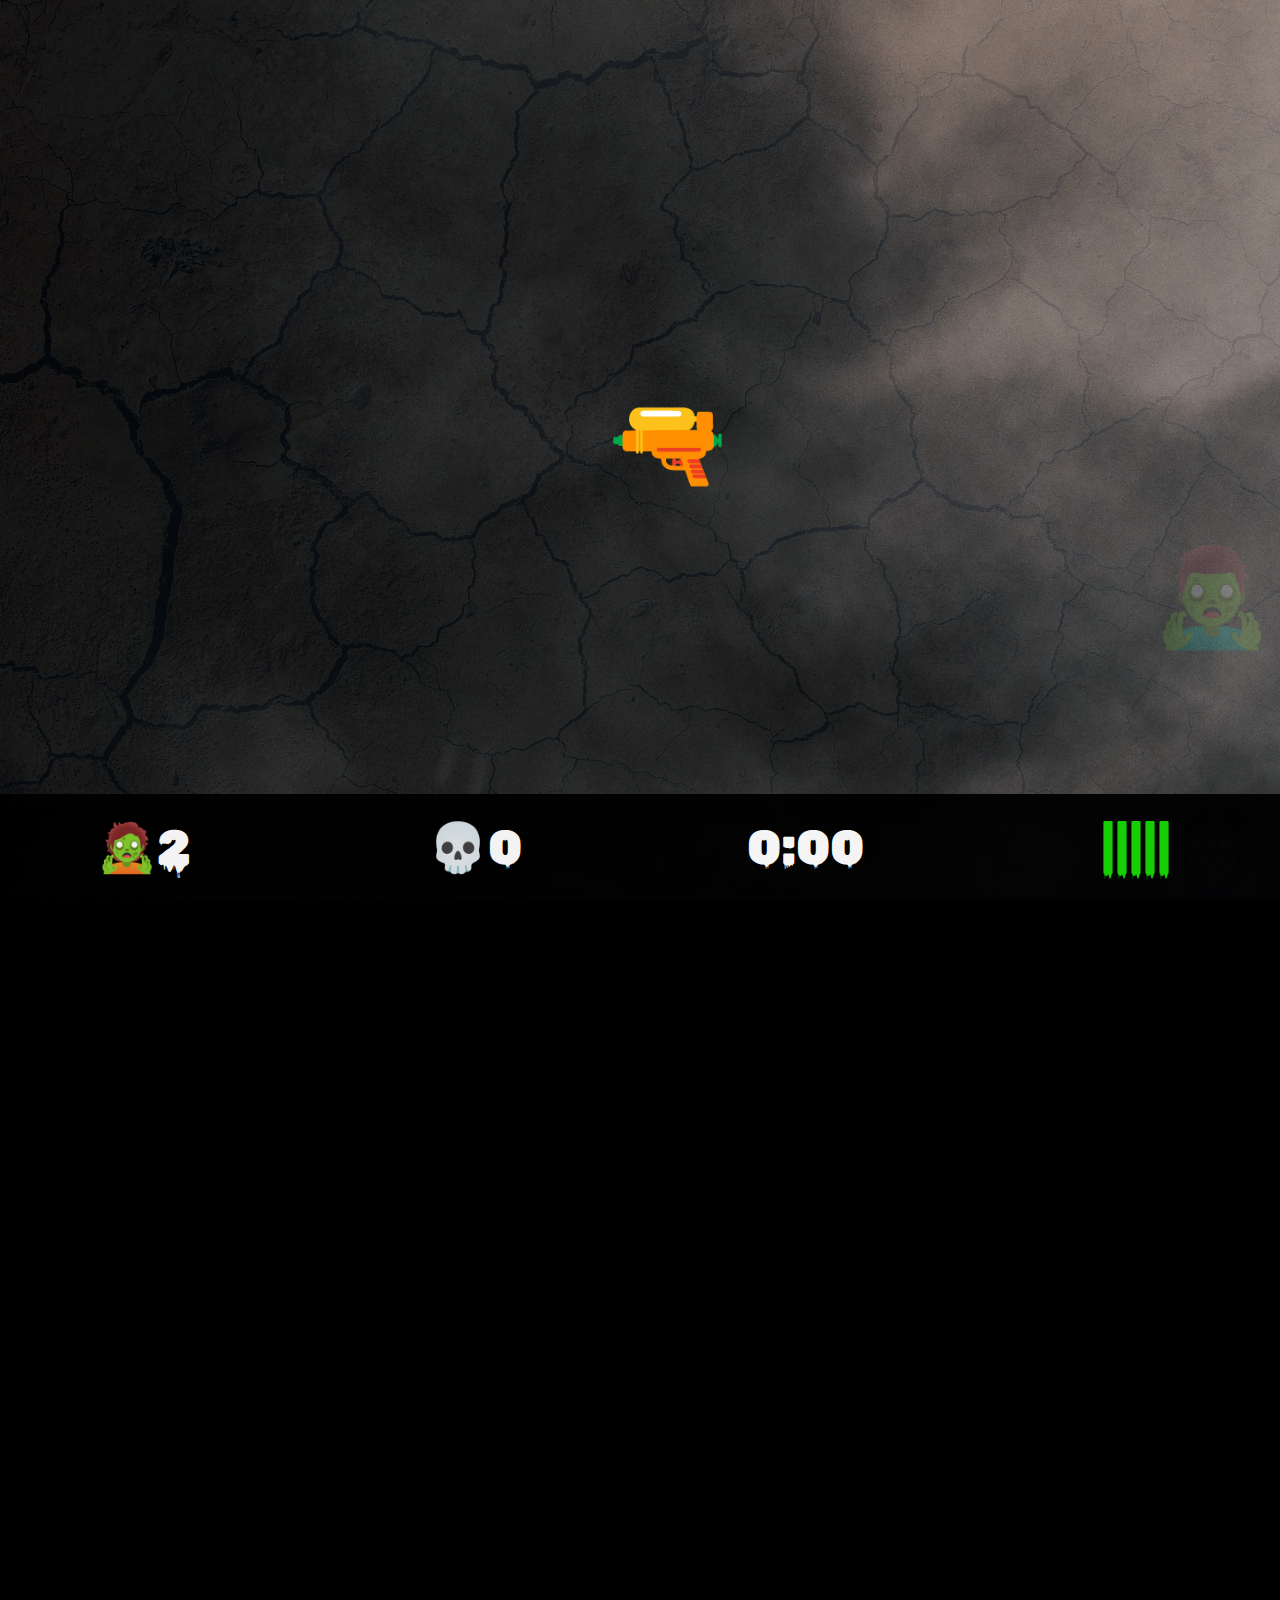
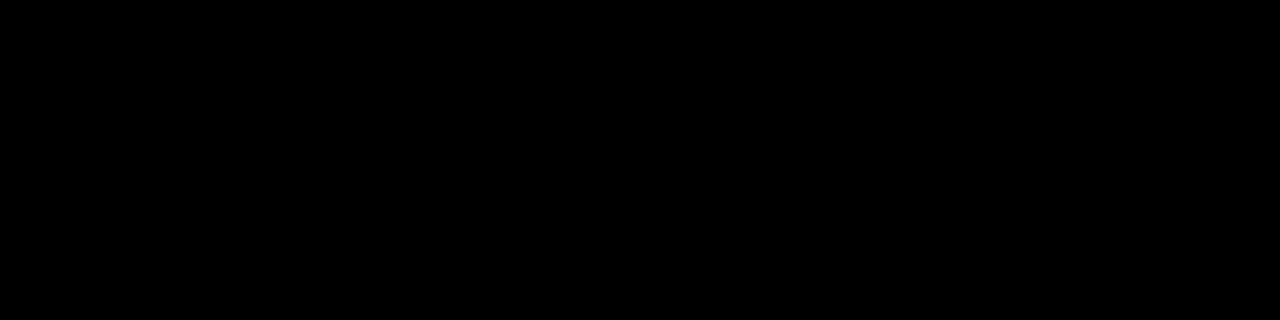
<file: index.html>
<!DOCTYPE html>
<html>
<head>
	<meta charset="utf-8">
	<meta name="viewport" content="width=device-width, initial-scale=1">

	<!-- GOOGLE FONTS -->
	<link rel="preconnect" href="https://fonts.googleapis.com">
	<link rel="preconnect" href="https://fonts.gstatic.com" crossorigin>
	<link href="https://fonts.googleapis.com/css2?family=Rubik+Wet+Paint&display=swap" rel="stylesheet">

	<!-- CSS -->
	<link rel="stylesheet" href="./css/animations.css">
	<link rel="stylesheet" href="./css/base.css">
	<link rel="stylesheet" href="./css/layout.css">
	<link rel="stylesheet" href="./css/modules.css">
	<link rel="stylesheet" href="./css/media.css">

	<!-- JS -->
	<script type="text/javascript" 
		src="./js/classes.js" defer></script>
	<script type="text/javascript" 
		src="./js/elements.js" defer></script>
	<script type="text/javascript" 
		src="./js/functions.js" defer></script>
	<script type="text/javascript" 
		src="./js/events.js" defer></script>

	<!-- FAVICON -->
	<link rel="icon" type="image/x-icon" href="./img/zombie.svg">

	<!-- TITLE -->
	<title>Zombie Shooter</title>

</head>
<body>
	<!-- BACKGROUND -->
	<img id="bg-image" src="./img/bg.jpg">
	<img id="fog" src="./img/fog.jpg">

	<!-- PLAYER GUN -->
	<div id="gun-container">
		<span id="gun">🔫</span>
	</div>

	<!-- MENU -->
	<div id="menu">
		<div id="count-container">
			🧟‍<span id="count">0</span></div>
		<div id="score-container">
			💀<span id="score">0</span></div>
		<div id="time-container">
			<span id="time">0:00</span></div>
		<div id="health-container">
			<span id="health">|||||</span></div>
	</div>

</body>
</html>
</file>
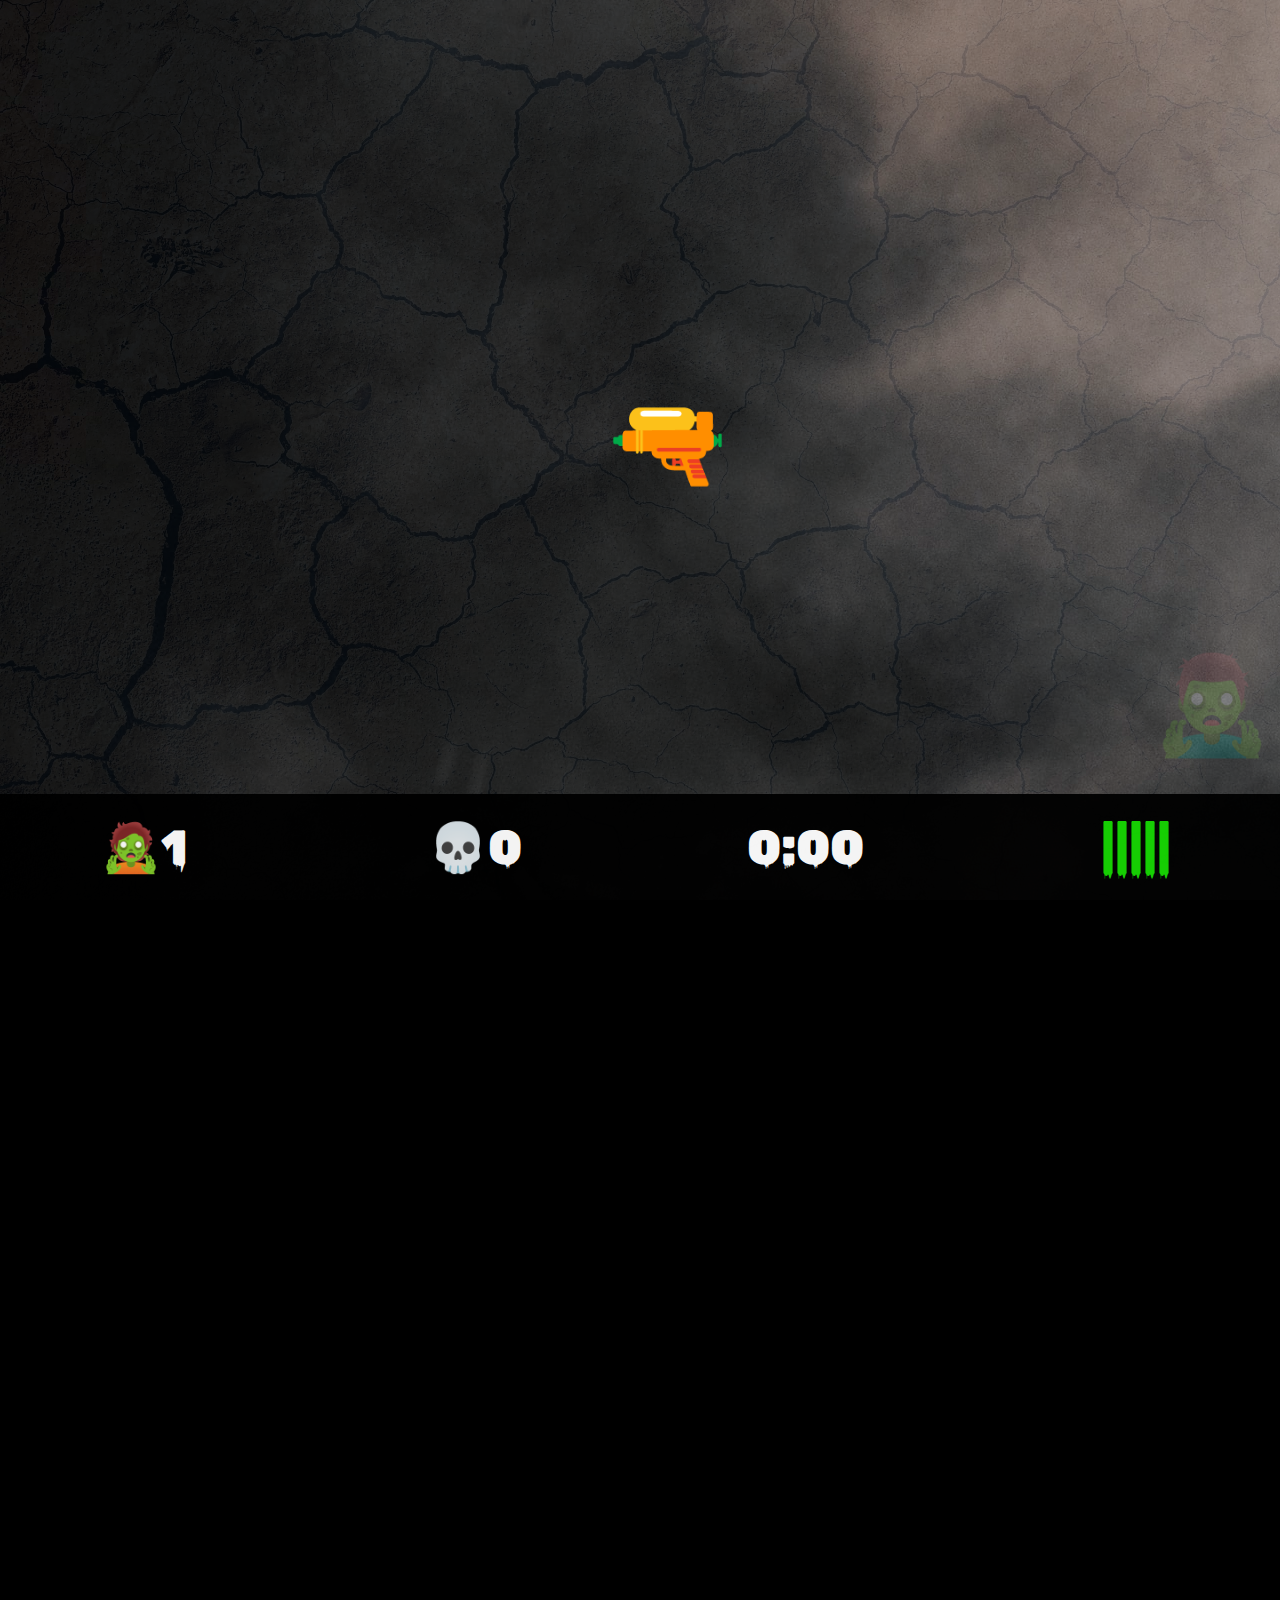
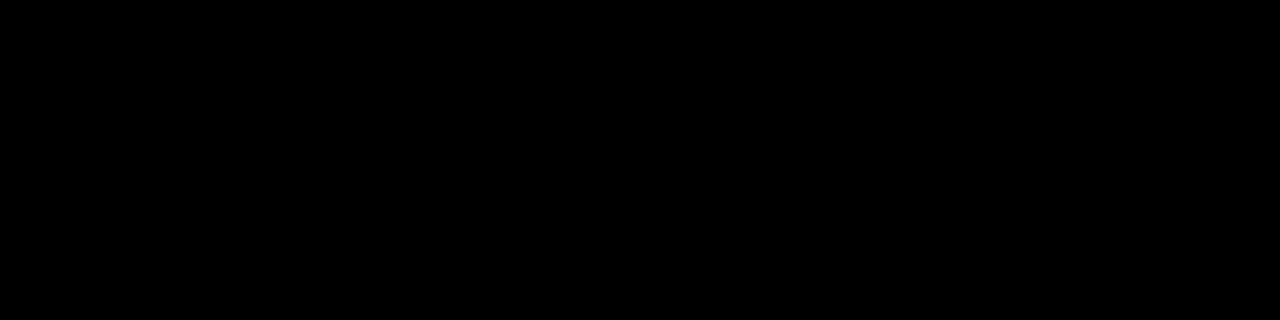
<file: demo/demo.html>
<!DOCTYPE html>
<html>
<head>
	<meta charset="utf-8">
	<meta name="viewport" content="width=device-width, initial-scale=1">

	<!-- GOOGLE FONTS -->
	<link rel="preconnect" href="https://fonts.googleapis.com">
	<link rel="preconnect" href="https://fonts.gstatic.com" crossorigin>
	<link href="https://fonts.googleapis.com/css2?family=Rubik+Wet+Paint&display=swap" rel="stylesheet">

	<!-- CSS -->
	<style>
		/**************************************/
		/* animations.css                    */
		/* animation classes and definitons */
		/***********************************/

		/* used when zombies die */
		.explosion {
			animation: zombie-attack 3s linear forwards, 
					   zombie-shuffle 1.2s linear infinite alternate,
					   explode .1s ease-in;
		}

		/* used to move zombies to the player */
		.attack {
			animation: zombie-attack 3s linear forwards, 
					   zombie-shuffle 1.2s linear infinite alternate;	
		}
		.attack-slow {
			animation: zombie-attack 35s linear forwards, 
					   zombie-shuffle 1.2s linear infinite alternate;	
		}

		/* used when a player is hit by a zombie */
		.injury {
			animation: owie .3s ease-in-out 3;
		}

		/* used when the player dies */
		.death {
			animation: die 2.75s ease-in forwards;
		}

		/* used for the game over modal */
		.slide-in {
			animation: slide-in 5s ease-in forwards;
		}

		/* used on the game over text */
		.gg {
			animation: game-over 2s 4s ease-in;
		}

		/**************************************/

		/* pauses all animations */
		.paused {
			-webkit-animation-play-state: paused;
			-moz-animation-play-state: paused;
			-o-animation-play-state: paused; 
			animation-play-state: paused;
		}

		/**************************************/

		/* moves the zombie to the center */
		@keyframes zombie-attack {
			100% {
				left: calc(50% - 2rem);
				top: calc(50% - 2rem);
			}
		}

		/* moves the zombie in a shuffling fashion */
		@keyframes zombie-shuffle {
			0% {
				-moz-transform: rotate(-7.5deg);
				-webkit-transform: rotate(-7.5deg);
				transform: rotate(-7.5deg);
			}
			100% {
				-moz-transform: rotate(7.5deg);
				-webkit-transform: rotate(7.5deg);
				transform: rotate(7.5deg);
			}
		}

		/* increases the size during an explosion */
		@keyframes explode {
			0% {
				-moz-transform: scale(1.0);
				-webkit-transform: scale(1.0);
				transform: scale(1.0);
			}
			100% {
				-moz-transform: scale(2.0);
				-webkit-transform: scale(2.0);
				transform: scale(2.0);
				z-index: 1111;
			}
		}

		/* slowly moves the fog back and forth */
		@keyframes wafting-fog {
			0% {
				-moz-transform: translateX(0%);
				-webkit-transform: translateX(0%);
				transform: translateX(0%)
		 	}
		  	100% {
		  		-moz-transform: translateX(-50%);
		  		-webkit-transform: translateX(-50%);
		  		transform: translateX(-50%);
		  	}
		}

		/* indicates player damage from a zombie attack */
		@keyframes owie {
			0% {
				filter: hue-rotate(250deg);
				font-size: 3.05rem;
			}
			100% {
				filter: hue-rotate(270deg);
				font-size: 2.95rem;
			}
		}

		/* indicates player damage from a zombie attack */
		@keyframes die {
			0% {
				filter: brightness(1);
				-moz-transform: rotate(15deg);
				-webkit-transform: rotate(15deg);
				transform: rotate(15deg);
			}
			34% {
				-moz-transform: rotate(-15deg);
				-webkit-transform: rotate(-15deg);
				transform: rotate(-15deg);	
			}
			67% {
				-moz-transform: rotate(15deg);
				-webkit-transform: rotate(15deg);
				transform: rotate(15deg);
			}
			100% {
				filter: brightness(0);
				opacity: .5;
			}
		}

		/* game over modal appearance */
		@keyframes slide-in {
			0% {
				top: 0;
			}
			100% {
				top: calc(35% - 20px);
			}
		}

		/* game over flavor */
		@keyframes game-over {
			0% {
				color: white;
			}
			50% {
				color: #BB0D0D;
			}
			100% {
				color: white;
			}
		}

		/***********************/
		/* base.css           */
		/* tag-level styling */
		/********************/

		html, body {
			width: 100%;
			height: 100%;
			overflow: hidden;
			background-color: black;

			-webkit-user-select: none; /* Safari */
			-ms-user-select: none; /* IE 10 and IE 11 */
			user-select: none; /* Standard syntax */
			
			font-family: 'Rubik Wet Paint', cursive;
			font-size: 32px;
		}

		html, body, div {
			margin: 0px;
			padding: 0px;
			position: relative;
		}

		body {
			display: flex;
			cursor: crosshair;
		}

		h1 {
			font-size: 300%;
			font-weight: 300;
			line-height: 2.5rem;
			margin: 0 0 1.5rem 0;
		}

		/*********************/
		/* layout.css       */
		/* layout elements */
		/******************/

		/* wafting fog overlay */
		#fog {
			position: absolute;
			opacity: 0.8;
			z-index: 5;
			animation: wafting-fog 120s linear infinite alternate;
		}

		/* cracked earth background image */
		#bg-image {
			position: absolute;
			top: 0;
			bottom: 0;
			left: 0;
			right: 0;

			width: 100%;
			height: 100%;
			object-fit: cover;

			opacity: 0.9;
			filter: brightness(0.5);
			transition: filter 3s ease-in;
			box-shadow: inset 0 0 100px black;
			z-index: 1;
		}

		.fade-out {
			filter: brightness(0.1) !important;
		}

		/************************************************/

		/* status HUD at bottom */

		#menu {
			display: flex;
			flex-flow: row nowrap;
			justify-content: space-between;
			align-items: center;

			position: fixed;
			bottom: 0px;
			width: calc(100% - 40px);
			height: 3rem;

			padding: 5px 20px;
			background-color: black;
			opacity: .95;
			z-index: 111;

			font-size: 1.5rem;
			color: white;
		}

		#count-container,
		#score-container,
		#time-container,
		#health-container {
			text-align: center;
			width: 20%;
		}

		#health-container {
			color: red;
		}

		#health {
			color: #15d600;
		}

		/************************************************/

		/* game over modal */

		#modal {
			display: flex;
			flex-flow: column nowrap;
			justify-content: center;
			align-items: center;
			align-content: center;

			width: calc(65% - 40px - 15px);
			height: calc(40% - 40px - 15px);
			position: absolute;
			left: calc(20% - 20px);

			padding: 20px;
			border: 7.5px solid black;
			border-radius: 20px;

			color: white;
			background-color: #161616;
			filter: drop-shadow(0 0 49px black);
			opacity: .9;
			z-index: 11111;

			text-align: center;
		}

		#modal button {
			padding: 10px 40px;
			border-radius: 10px;
			font-size: 28px;
			color: white;
			background-color: #BB0D0D;
			transition: background-color .5s ease-in;
		}

		#modal button:hover {
			background-color: #E11C1C;
		}

		/*****************************/
		/* modules.css              */
		/* component-level styling */
		/**************************/

		/* gun used by player */ 

		#gun-container {
			font-size: 3rem;
			position: absolute;
			left: calc(50% - 1rem);
			top: calc(50% - 2rem);
			z-index: 111;
			transform-origin: 20% 53%;
		}

		#gun {
			position: relative;
		}

		/* 'bullet trails' */
		.shot {
			padding: 0px;
			margin: 0px;
			height: 100%;
			width: 100%;
			position: absolute;
			z-index: 100; 
			opacity: 1;
			transition: opacity .01s ease-out;
		}

		/************************************************/

		/* zombie enemy */

		.zombie-container {
			font-size: 3rem;
			position: absolute;
			display: inline-block;
			z-index: 3;
			transition: left 3s linear, top 3s linear;
		}

		.zombie {
			position: relative;
		}

		/*******************/
		/* media.css      */
		/*  @media rules */
		/****************/

		/* tablets i guess */

		@media screen and (max-width: 720px) {
		  html {
		  	font-size: 24px;
		  }
		  h1 {
		  	font-size: 200%;
		  }
		  #modal {
		  	width: calc(70% - 40px - 15px);
		  	left: calc(20% - 20px);
		  }

		  #modal button {
		  	font-size: 18px;
		  }
		}

		/***********************************************/
		/* hilariously small screens */

		@media screen and (max-width: 420px) {
		  html {
		  	font-size: 18px;
		  }
		  h1 {
		  	font-size: 175%;
		  }
		  #modal {
		  	width: calc(70% - 40px - 15px);
		  	left: calc(20% - 20px);
		  }

		  #modal button {
		  	font-size: 18px;
		  }
		}

		</style>

	<!-- FAVICON -->
	<link rel="icon" type="image/x-icon" href="./img/zombie.svg">

	<!-- TITLE -->
	<title>Zombie Shooter</title>

</head>
<body>
	<!-- BACKGROUND -->
	<img id="bg-image" src="./img/bg.jpg">
	<img id="fog" src="./img/fog.jpg">

	<!-- PLAYER GUN -->
	<div id="gun-container">
		<span id="gun">🔫</span>
	</div>

	<!-- MENU -->
	<div id="menu">
		<div id="count-container">
			🧟‍<span id="count">0</span></div>
		<div id="score-container">
			💀<span id="score">0</span></div>
		<div id="time-container">
			<span id="time">0:00</span></div>
		<div id="health-container">
			<span id="health">|||||</span></div>
	</div>

	<!-- JS -->
	<script type="text/javascript">
	
		///////////////////////////////////////////////////////////////
		// classes.js
		// class game class definitions
		///////////////////////////////////////////////////////////////

		///////////////////////////////////////////////////////////////
		// simple clock to count HH:MM:SS

		class clock {
			constructor() {
				this.seconds = 0;
				this.minutes = 0;
				this.hours = 0;
			}
			incrementSeconds() {
				if (this.seconds == 59) {
					this.seconds = 0;
					this.minutes += 1;
					if (this.minutes == 59) {
						this.hours += 1;
						this.minutes = 0;
					}
				} else {
					this.seconds += 1;
				}
			}
			clockText() {
				if (this.hours == 0) {
					if (this.seconds <10) {
						return `${this.minutes}:0${this.seconds}`;
					} else {
						return `${this.minutes}:${this.seconds}`;
					}
				} else {
					if (this.seconds < 10) {
						return `${this.hours}:${this.minutes}:0${this.seconds}`;
					} else {
						return `${this.hours}:${this.minutes}:${this.seconds}`;
					}
				}
			}
		}

		///////////////////////////////////////////////////////////////
		// class containing data used to play the game

		class gameData {
			constructor() {
				this.windowX 	= 0;
				this.windowY 	= 0;
				this.mouseX 	= 0;
				this.mouseY 	= 0;
				this.score 		= 0;
				this.health 	= 5;
				this.zombies 	= 0;
				this.difficulty = 1;
				this.start;
				this.end;
				this.clock = new clock();
			}
			updateWindow(x, y) {
				this.windowX 	= x;
				this.windowY 	= y;
			}
			updateMouse(x, y) {
				this.mouseX 	= x;
				this.mouseY 	= y;
			}
			getDeltaX() {
				return (this.mouseX - (this.windowX / 2));
			}
			getDeltaY() {
				return (this.mouseY - (this.windowY / 2));
			}
			getOriginX() {
				return (this.windowX / 2);
			}
			getOriginY() {
				return (this.windowY / 2);
			}
		}

		///////////////////////////////////////////////////////////////
		// elements.js
		// globals and html elements
		///////////////////////////////////////////////////////////////

		var gd = new gameData;
		var spawnID;			// used for spawn interval
		var timerID;			// used for clock interval

		// HTML ELEMENTS
		const body 	 = document.querySelector('body');
		const gc 	 = document.querySelector('#gun-container');
		const phb	 = gc.getBoundingClientRect();
		const gun 	 = document.querySelector('#gun');
		const count  = document.querySelector('#count');
		const score  = document.querySelector('#score');
		const time 	 = document.querySelector('#time');
		const health = document.querySelector('#health');

		const healthColors = ['#15d600', 	// green
							  '#8de106', 	// lime
							  '#f3d300', 	// yellow
							  '#fd7600', 	// orange
							  '#ff0000',	// red
							  '#ff0000'];	// still red

		///////////////////////////////////////////////////////////////
		// functions.js
		// function definitions
		///////////////////////////////////////////////////////////////

		// updates the window dimensions on load/resize
		function updateDimensions() {
			gd.updateWindow(window.innerWidth, window.innerHeight);
		}

		// converts mouse coordinates to degrees from origin
		function mouseToDeg() {
			let rad = Math.atan2(gd.getDeltaY(), gd.getDeltaX());
			let deg = rad * (180 / Math.PI);
			return deg;
		}

		// parses degrees to apply rotation styles to gun
		function degToStyle(deg) {
			deg = Number.parseFloat(deg - 180).toFixed(2);
			return `transform: rotate(${deg}deg);`;
		}

		// rotates the gun on mouse move
		function rotateGun() {
			gc.setAttribute('style', degToStyle(mouseToDeg()));
		}

		// updates the mouse coordinates on mouse move
		const updateMousePosition = (e) => {
			gd.updateMouse(e.clientX, e.clientY);
			rotateGun();
		}

		/* creates a yellow svg line */
		function generateShot() {
			let svg = document.createElementNS('http://www.w3.org/2000/svg', 'svg');
			svg.setAttribute('class', 'shot');
			let line = document.createElementNS('http://www.w3.org/2000/svg', 'line');
			line.setAttribute('x1', gd.mouseX);
			line.setAttribute('y1', gd.mouseY);
			line.setAttribute('x2', gd.getOriginX());
			line.setAttribute('y2', gd.getOriginY());
			line.setAttribute('style', 'stroke: hsla(50, 100%, 50%, 0.67); stroke-width: 7px;');
			let circle = document.createElementNS('http://www.w3.org/2000/svg', 'circle');
			circle.setAttribute('cx', gd.mouseX);
			circle.setAttribute('cy', gd.mouseY);
			circle.setAttribute('fill', 'red');
			circle.setAttribute('r', 5);
			circle.setAttribute('style', 'opacity: 0.33');
			svg.appendChild(line);
			svg.appendChild(circle);
			// console.log(`(${gd.mouseX}, ${gd.mouseY}) | (${gd.getOriginX()}, ${gd.getOriginY()})`);
			body.appendChild(svg);
		}

		/* updates the kill count in the menu */
		function updateScore() {
			gd.score += 1;
			score.textContent = gd.score;
		}

		/* updates the current zombie count in the menu */
		function updateCount(posNegOne) {
			gd.zombies += posNegOne;
			count.textContent = gd.zombies;
		}

		/* explodes zombie then removes it */
		function killZombie(zContainer) {
			zContainer.firstChild.textContent = '💥';
			zContainer.setAttribute('class', 'zombie-container explosion');
			setTimeout(() => {
				zContainer.remove();
			}, 100);
			updateCount(-1);
			updateScore();
		}

		/* checks if the shot hit the zombie
			then kills it and updates the counts */
		function checkZombiesHit(hitbox) {
			const zombies = document.querySelectorAll('.zombie-container');
			// console.log('hitbox: ', hitbox);
			zombies.forEach((z) => {
				let zBox = z.getBoundingClientRect();
				if (
					((hitbox.top > zBox.top && hitbox.top < zBox.bottom)
						&& ((hitbox.right < zBox.right && hitbox.right > zBox.left)
							|| (hitbox.left > zBox.left && hitbox.left < zBox.right)
					)) // bottom hitboxes
					&& 
					((hitbox.bottom < zBox.bottom && hitbox.bottom > zBox.top)
						&& ((hitbox.right > zBox.left && hitbox.right < zBox.right)
							|| (hitbox.left < zBox.right && hitbox.left > zBox.left)
					))
					) { // top hitboxes
					// console.log('zBox: ', zBox);
					killZombie(z);
				}
			});
		}

		/* shows game over and reloads on button click */
		function renderGameOverModal() {
			const modal = document.createElement('div');
			modal.setAttribute('id', 'modal');
			modal.setAttribute('class', 'slide-in');
			const h1 = document.createElement('h1');
			h1.setAttribute('class', 'gg');
			h1.textContent = 'Game Over';
			const button = document.createElement('button');
			button.textContent = 'Try Again?';
			button.addEventListener('click', () => {
				window.location.reload();
			});
			modal.appendChild(h1);
			modal.appendChild(button);
			body.appendChild(modal);
		}

		/* pauses everything and renders the end game modal */
		function endGame() {
			clearInterval(spawnID);
			clearInterval(timerID);
			removeEventListener('click', shootGun);
			removeEventListener('mousemove', updateMousePosition);
			gun.setAttribute('class', 'death');
			const zombies = document.querySelectorAll('.zombie-container');
			zombies.forEach((z) => {
				z.setAttribute('class', 'zombie-container attack-slow');
			});
			gd.end = new Date().getTime();
			document.querySelector('#bg-image').setAttribute('class', 'fade-out');
			body.style.cursor = 'auto';
			renderGameOverModal();
		}

		/* updates health count/style in menu */
		function decrementHealth() {
			gd.health -= 1;
			let bars = health.textContent;
			let newBars = bars.slice(0, gd.health);
			health.textContent = newBars;
			health.setAttribute('style', 
				`color: ${healthColors[(5 - gd.health)]}`);
		}

		/* decrements health, animates injury,
			checks loss condition */
		function injurePlayer() {
			decrementHealth();
			if (gd.health == 0) {
				health.textContent = '☠';
				endGame();
			} else {
				gun.setAttribute('class', 'injury');
				setTimeout(() => {
					gun.classList.remove('injury');
				}, 500);
			}
		}

		/* checks if zombie hit player,
			lowers health, animates, checks loss */
		function checkPlayerHit() {
			const zombies = document.querySelectorAll('.zombie-container');
			zombies.forEach((z) => {
				let zBox = z.getBoundingClientRect();
				if (
					((phb.top > zBox.top && phb.top < zBox.bottom)
						&& ((phb.right < zBox.right && phb.right > zBox.left)
							|| (phb.left > zBox.left && phb.left < zBox.right)
					)) // bottom hitboxes
					&& 
					((phb.bottom < zBox.bottom && phb.bottom > zBox.top)
						&& ((phb.right > zBox.left && phb.right < zBox.right)
							|| (phb.left < zBox.right && phb.left > zBox.left)
					))
					) { // top hitboxes
					injurePlayer();
				}
			});
		}

		/* creates shot, checks hit, removes shot */
		function shootGun() {
			generateShot();
			const shot = document.querySelector('.shot');
			const circle = document.querySelector('circle');
			let hitbox = circle.getBoundingClientRect();
			checkZombiesHit(hitbox);
			setTimeout(() => {
				shot.remove();
			}, 100);
		}

		/* generates a random start along the edges */
		function zombieSpawnPosition() {
			let left, top = 0;
			if (Math.random() <= 0.5) {
				left = Math.floor(Math.random() * 91) + 10;
				if (Math.random() <= 0.5) {
					top = 0;
				} else {
					top = 90;
				}
			} else {
				top = Math.floor(Math.random() * 91) + 10;
				if (Math.random() <= 0.5) {
					left = 0;
				} else {
					left = 90;
				}
			}
			return `left: ${left}vw; top: ${top}vh;`
		}

		/* creates a zombie and updates count */
		function spawnZombie() {
			let zContainer = document.createElement('div');
			zContainer.setAttribute('class', 'zombie-container');
			zContainer.setAttribute('style', `${zombieSpawnPosition()}`);
			let zombie = document.createElement('span');
			zombie.setAttribute('class', 'zombie');
			if (Math.random() <= 0.5) {
				zombie.textContent = '🧟‍♂️';
			} else {
				zombie.textContent = '🧟‍♀️';
			}
			zContainer.appendChild(zombie);
			body.appendChild(zContainer);
			zContainer.setAttribute('class', 'zombie-container attack');
			updateCount(1);
		}

		function increaseDifficulty() {
			if (gd.clock.minutes >= 1 && gd.difficulty == 3) {
				clearInterval(spawnID);
				spawnID = setInterval(spawnZombie, 50);			
				gd.difficulty += 1;
			} else if (gd.clock.seconds >= 30 && gd.difficulty == 2) {
				clearInterval(spawnID);
				spawnID = setInterval(spawnZombie, 150);
				gd.difficulty += 1;
			} else if (gd.clock.seconds >= 15 && gd.difficulty == 1) {
				clearInterval(spawnID);
				spawnID = setInterval(spawnZombie, 250);
				gd.difficulty += 1;
			}
		}

		/* starts the game's clock */
		function startTimer() {
			gd.start = new Date().getTime();
			timerID = setInterval(() => {
				gd.clock.incrementSeconds();
				time.textContent = gd.clock.clockText();
				checkPlayerHit();
				increaseDifficulty()
			}, 1000);
		}

		///////////////////////////////////////////////////////////////
		// events.js
		// main game event triggers
		///////////////////////////////////////////////////////////////

		addEventListener('load', () => {
			updateDimensions();
			startTimer();
		});

		addEventListener('resize', updateDimensions);

		addEventListener('mousemove', updateMousePosition);

		addEventListener('click', shootGun);

		spawnID = setInterval(spawnZombie, 500);

	</script>


</body>
</html>
</file>
<file: css/animations.css>
/**************************************/
/* animations.css                    */
/* animation classes and definitons */
/***********************************/

/* used when zombies die */
.explosion {
	animation: zombie-attack 3s linear forwards, 
			   zombie-shuffle 1.2s linear infinite alternate,
			   explode .1s ease-in;
}

/* used to move zombies to the player */
.attack {
	animation: zombie-attack 3s linear forwards, 
			   zombie-shuffle 1.2s linear infinite alternate;	
}
.attack-slow {
	animation: zombie-attack 35s linear forwards, 
			   zombie-shuffle 1.2s linear infinite alternate;	
}

/* used when a player is hit by a zombie */
.injury {
	animation: owie .3s ease-in-out 3;
}

/* used when the player dies */
.death {
	animation: die 2.75s ease-in forwards;
}

/* used for the game over modal */
.slide-in {
	animation: slide-in 5s ease-in forwards;
}

/* used on the game over text */
.gg {
	animation: game-over 2s 4s ease-in;
}

/**************************************/

/* pauses all animations */
.paused {
	-webkit-animation-play-state: paused;
	-moz-animation-play-state: paused;
	-o-animation-play-state: paused; 
	animation-play-state: paused;
}

/**************************************/

/* moves the zombie to the center */
@keyframes zombie-attack {
	100% {
		left: calc(50% - 2rem);
		top: calc(50% - 2rem);
	}
}

/* moves the zombie in a shuffling fashion */
@keyframes zombie-shuffle {
	0% {
		-moz-transform: rotate(-7.5deg);
		-webkit-transform: rotate(-7.5deg);
		transform: rotate(-7.5deg);
	}
	100% {
		-moz-transform: rotate(7.5deg);
		-webkit-transform: rotate(7.5deg);
		transform: rotate(7.5deg);
	}
}

/* increases the size during an explosion */
@keyframes explode {
	0% {
		-moz-transform: scale(1.0);
		-webkit-transform: scale(1.0);
		transform: scale(1.0);
	}
	100% {
		-moz-transform: scale(2.0);
		-webkit-transform: scale(2.0);
		transform: scale(2.0);
		z-index: 1111;
	}
}

/* slowly moves the fog back and forth */
@keyframes wafting-fog {
	0% {
		-moz-transform: translateX(0%);
		-webkit-transform: translateX(0%);
		transform: translateX(0%)
 	}
  	100% {
  		-moz-transform: translateX(-50%);
  		-webkit-transform: translateX(-50%);
  		transform: translateX(-50%);
  	}
}

/* indicates player damage from a zombie attack */
@keyframes owie {
	0% {
		filter: hue-rotate(250deg);
		font-size: 3.05rem;
	}
	100% {
		filter: hue-rotate(270deg);
		font-size: 2.95rem;
	}
}

/* indicates player damage from a zombie attack */
@keyframes die {
	0% {
		filter: brightness(1);
		-moz-transform: rotate(15deg);
		-webkit-transform: rotate(15deg);
		transform: rotate(15deg);
	}
	34% {
		-moz-transform: rotate(-15deg);
		-webkit-transform: rotate(-15deg);
		transform: rotate(-15deg);	
	}
	67% {
		-moz-transform: rotate(15deg);
		-webkit-transform: rotate(15deg);
		transform: rotate(15deg);
	}
	100% {
		filter: brightness(0);
		opacity: .5;
	}
}

/* game over modal appearance */
@keyframes slide-in {
	0% {
		top: 0;
	}
	100% {
		top: calc(35% - 20px);
	}
}

/* game over flavor */
@keyframes game-over {
	0% {
		color: white;
	}
	50% {
		color: #BB0D0D;
	}
	100% {
		color: white;
	}
}

/**************************************/
</file>
<file: css/base.css>
/***********************/
/* base.css           */
/* tag-level styling */
/********************/

html, body {
	width: 100%;
	height: 100%;
	overflow: hidden;
	background-color: black;

	-webkit-user-select: none; /* Safari */
	-ms-user-select: none; /* IE 10 and IE 11 */
	user-select: none; /* Standard syntax */
	
	font-family: 'Rubik Wet Paint', cursive;
	font-size: 32px;
}

html, body, div {
	margin: 0px;
	padding: 0px;
	position: relative;
}

body {
	display: flex;
	cursor: crosshair;
}

h1 {
	font-size: 300%;
	font-weight: 300;
	line-height: 2.5rem;
	margin: 0 0 1.5rem 0;
}

/***********************/
</file>
<file: css/layout.css>
/*********************/
/* layout.css       */
/* layout elements */
/******************/

/* wafting fog overlay */
#fog {
	position: absolute;
	opacity: 0.8;
	z-index: 5;
	animation: wafting-fog 120s linear infinite alternate;
}

/* cracked earth background image */
#bg-image {
	position: absolute;
	top: 0;
	bottom: 0;
	left: 0;
	right: 0;

	width: 100%;
	height: 100%;
	object-fit: cover;

	opacity: 0.9;
	filter: brightness(0.5);
	transition: filter 3s ease-in;
	box-shadow: inset 0 0 100px black;
	z-index: 1;
}

.fade-out {
	filter: brightness(0.1) !important;
}

/************************************************/

/* status HUD at bottom */

#menu {
	display: flex;
	flex-flow: row nowrap;
	justify-content: space-between;
	align-items: center;

	position: fixed;
	bottom: 0px;
	width: calc(100% - 40px);
	height: 3rem;

	padding: 5px 20px;
	background-color: black;
	opacity: .95;
	z-index: 111;

	font-size: 1.5rem;
	color: white;
}

#count-container,
#score-container,
#time-container,
#health-container {
	text-align: center;
	width: 20%;
}

#health-container {
	color: red;
}

#health {
	color: #15d600;
}

/************************************************/

/* game over modal */

#modal {
	display: flex;
	flex-flow: column nowrap;
	justify-content: center;
	align-items: center;
	align-content: center;

	width: calc(50% - 40px - 15px);
	height: calc(40% - 40px - 15px);
	position: absolute;
	left: calc(30% - 20px);

	padding: 20px;
	border: 7.5px solid black;
	border-radius: 20px;

	color: white;
	background-color: #161616;
	filter: drop-shadow(0 0 49px black);
	opacity: .9;
	z-index: 11111;

	text-align: center;
}

#modal button {
	padding: 10px 40px;
	border-radius: 10px;
	font-size: 28px;
	color: white;
	background-color: #BB0D0D;
	transition: background-color .5s ease-in;
}

#modal button:hover {
	background-color: #E11C1C;
}

/************************************************/
</file>
<file: css/modules.css>
/*****************************/
/* modules.css              */
/* component-level styling */
/**************************/

/* gun used by player */ 

#gun-container {
	font-size: 3rem;
	position: absolute;
	left: calc(50% - 1rem);
	top: calc(50% - 2rem);
	z-index: 111;
	transform-origin: 20% 53%;
}

#gun {
	position: relative;
}

/* 'bullet trails' */
.shot {
	padding: 0px;
	margin: 0px;
	height: 100%;
	width: 100%;
	position: absolute;
	z-index: 100; 
	opacity: 1;
	transition: opacity .01s ease-out;
}

/************************************************/

/* zombie enemy */

.zombie-container {
	font-size: 3rem;
	position: absolute;
	display: inline-block;
	z-index: 3;
	transition: left 3s linear, top 3s linear;
}

.zombie {
	position: relative;
}


/*****************************/
</file>
<file: css/media.css>
/*******************/
/* media.css      */
/*  @media rules */
/****************/

/* tablets i guess */

@media screen and (max-width: 720px) {
  html {
  	font-size: 24px;
  }
  h1 {
  	font-size: 200%;
  }
  #modal {
  	width: calc(70% - 40px - 15px);
  	left: calc(20% - 20px);
  }

  #modal button {
  	font-size: 18px;
  }
}

/***********************************************/
/* hilariously small screens */

@media screen and (max-width: 420px) {
  html {
  	font-size: 18px;
  }
  h1 {
  	font-size: 175%;
  }
  #modal {
  	width: calc(70% - 40px - 15px);
  	left: calc(20% - 20px);
  }

  #modal button {
  	font-size: 18px;
  }
}

/***********************************************/
</file>
